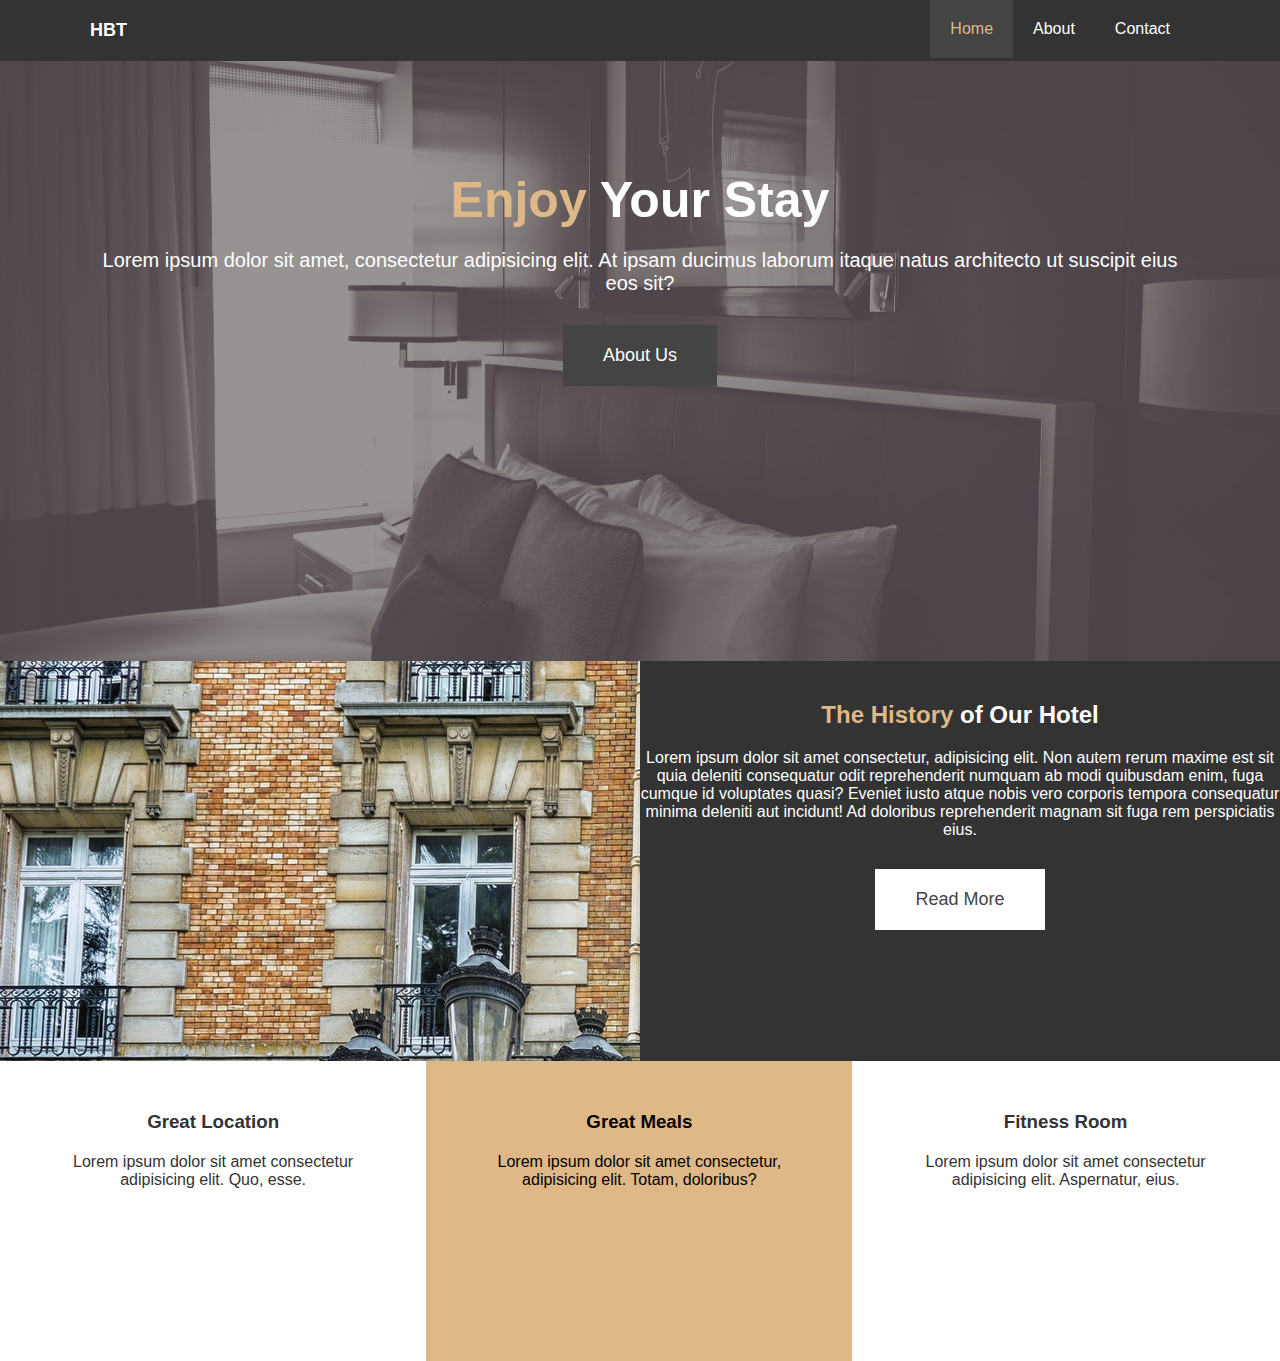
<file: index.html>
<!DOCTYPE html>
<html lang="en">
  <head>
    <meta charset="UTF-8" />
    <meta http-equiv="X-UA-Compatible" content="IE=edge" />
    <meta name="viewport" content="width=device-width, initial-scale=1.0" />
    <meta name="description" content="this is the best hotel in the world" />
    <meta name="keywords" content="kathamandu hotel, hotel, best hotel" />
    <link rel="stylesheet" href="css/style.css" />
    <title>Document</title>
  </head>
  <body>
    <header>
      <nav id="navbar">
        <div class="container">
          <h1><a href="index.html">HBT</a></h1>
          <ul>
            <li><a class="current" href="index.html"> Home</a></li>
            <li><a href="about.html"> About</a></li>
            <li><a href="contact.html">Contact</a></li>
          </ul>
        </div>
      </nav>
      <div id="showcase">
        <div class="container">
          <div class="showcase-content">
            <h1><span class="text-primary">Enjoy</span> Your Stay</h1>
            <p class="lead">
              Lorem ipsum dolor sit amet, consectetur adipisicing elit. At ipsam
              ducimus laborum itaque natus architecto ut suscipit eius eos sit?
            </p>
            <a class="btn" href="">About Us</a>
          </div>
        </div>
      </div>
    </header>
    <section id="home-info">
      <div class="info-img"></div>
      <div class="info-content bg-dark">
        <h2><span class="text-primary">The History</span> of Our Hotel</h2>
        <p class="lead">
          Lorem ipsum dolor sit amet consectetur, adipisicing elit. Non autem
          rerum maxime est sit quia deleniti consequatur odit reprehenderit
          numquam ab modi quibusdam enim, fuga cumque id voluptates quasi?
          Eveniet iusto atque nobis vero corporis tempora consequatur minima
          deleniti aut incidunt! Ad doloribus reprehenderit magnam sit fuga rem
          perspiciatis eius.
        </p>
        <a class="btn btn-light" href="about.html"> Read More</a>
      </div>
    </section>
    <section id="features">
      <div class="box bg-light">
        <h3>Great Location</h3>
        <p>
          Lorem ipsum dolor sit amet consectetur adipisicing elit. Quo, esse.
        </p>
      </div>
      <div class="box bg-primary">
        <h3>Great Meals</h3>
        <p>
          Lorem ipsum dolor sit amet consectetur, adipisicing elit. Totam,
          doloribus?
        </p>
      </div>
      <div class="box bg-light">
        <h3>Fitness Room</h3>
        <p>
          Lorem ipsum dolor sit amet consectetur adipisicing elit. Aspernatur,
          eius.
        </p>
      </div>
    </section>
  </body>
</html>
</file>
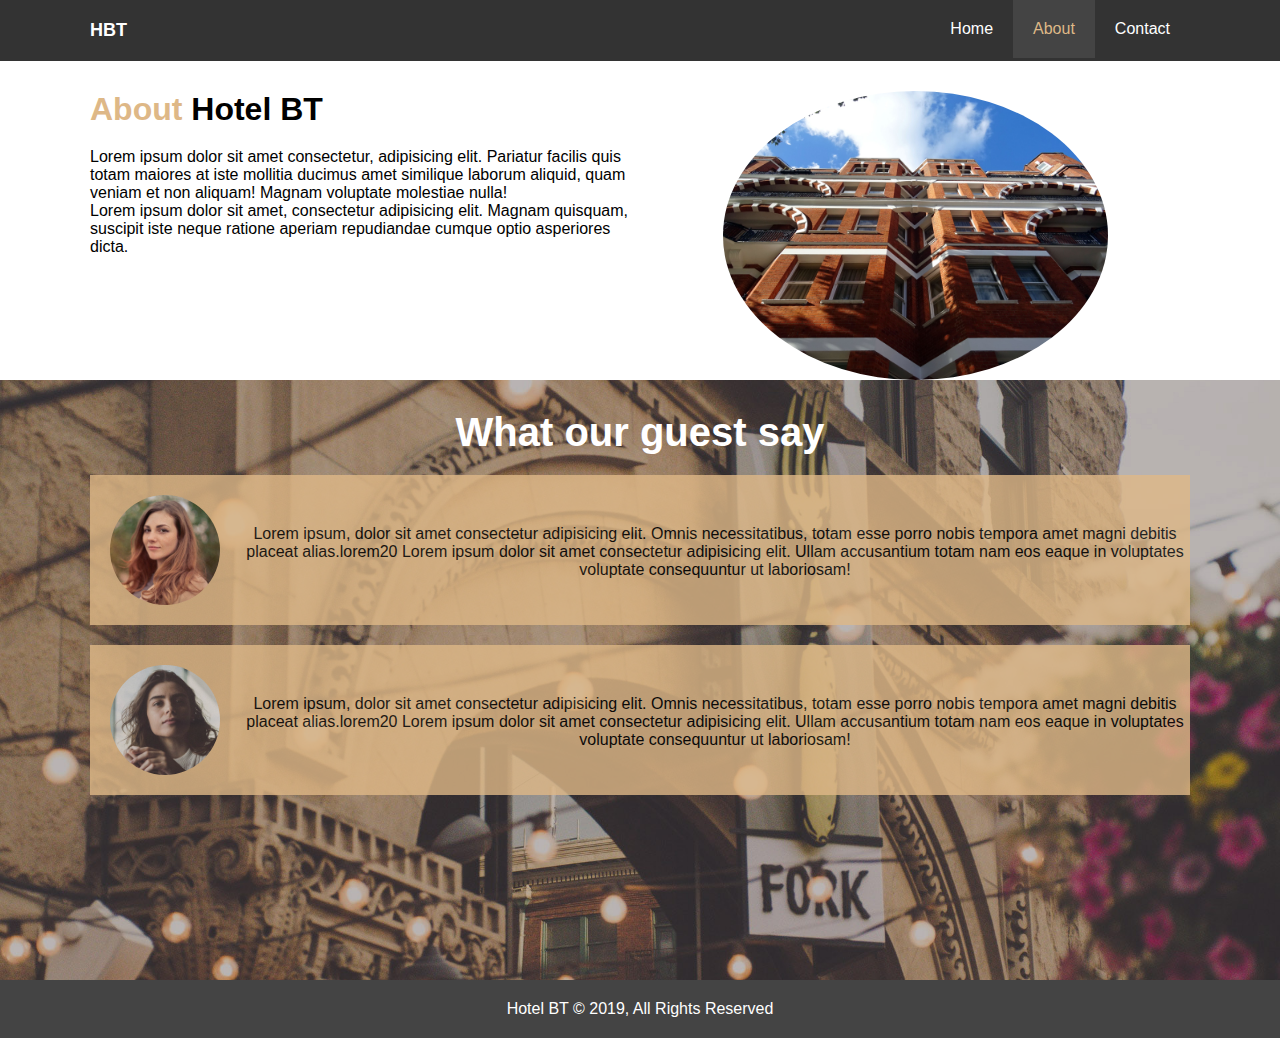
<file: about.html>
<!DOCTYPE html>
<html lang="en">
  <head>
    <meta charset="UTF-8" />
    <meta http-equiv="X-UA-Compatible" content="IE=edge" />
    <meta name="viewport" content="width=device-width, initial-scale=1.0" />
    <link rel="stylesheet" href="css/style.css" />
    <title>Document</title>
  </head>
  <body>
    <header>
      <nav id="navbar">
        <div class="container">
          <h1><a href="index.html">HBT</a></h1>
          <ul>
            <li><a href="index.html"> Home</a></li>
            <li><a class="current" href="about.html"> About</a></li>
            <li><a href="contact.html">Contact</a></li>
          </ul>
        </div>
      </nav>
    </header>
    <section id="about-info" class="py-3">
      <div class="container">
        <div class="info-left">
          <h1><span class="text-primary">About</span> Hotel BT</h1>
          <p class="lead">
            Lorem ipsum dolor sit amet consectetur, adipisicing elit. Pariatur
            facilis quis totam maiores at iste mollitia ducimus amet similique
            laborum aliquid, quam veniam et non aliquam! Magnam voluptate
            molestiae nulla!
          </p>
          <p class="lead">
            Lorem ipsum dolor sit amet, consectetur adipisicing elit. Magnam
            quisquam, suscipit iste neque ratione aperiam repudiandae cumque
            optio asperiores dicta.
          </p>
        </div>
        <div class="info-right">
          <img src="./img/photo-2.jpg" alt="hotel" />
        </div>
      </div>
    </section>
    <div class="clr"></div>
    <section id="testimonial">
      <div class="container">
        <h2 class="l-heading">What our guest say</h2>

        <div class="testimonial bg-primary">
          <img class="test-img" src="./img/person-1.jpg" alt="person-1" />
          <p class="lead">
            Lorem ipsum, dolor sit amet consectetur adipisicing elit. Omnis
            necessitatibus, totam esse porro nobis tempora amet magni debitis
            placeat alias.lorem20 Lorem ipsum dolor sit amet consectetur
            adipisicing elit. Ullam accusantium totam nam eos eaque in
            voluptates voluptate consequuntur ut laboriosam!
          </p>
        </div>

        <div class="testimonial bg-primary">
          <img class="test-img" src="./img/person-2.jpg" alt="person-2" />
          <p class="lead">
            Lorem ipsum, dolor sit amet consectetur adipisicing elit. Omnis
            necessitatibus, totam esse porro nobis tempora amet magni debitis
            placeat alias.lorem20 Lorem ipsum dolor sit amet consectetur
            adipisicing elit. Ullam accusantium totam nam eos eaque in
            voluptates voluptate consequuntur ut laboriosam!
          </p>
        </div>
      </div>
    </section>
    <div class="clr">
      <footer id="main-footer">
        <p>Hotel BT &copy; 2019, All Rights Reserved</p>
      </footer>
    </div>
  </body>
</html>
</file>
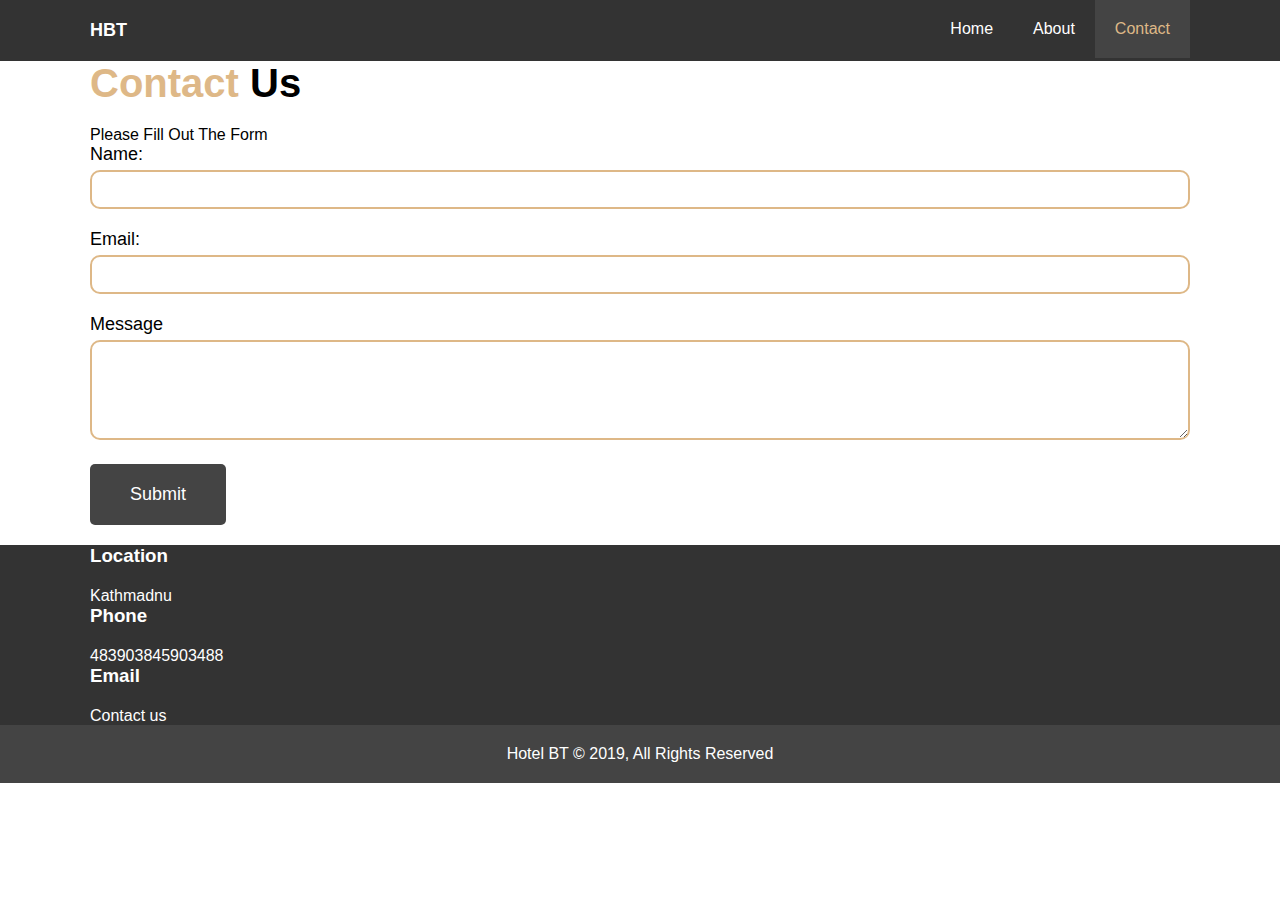
<file: contact.html>
<!DOCTYPE html>
<html lang="en">
  <head>
    <meta charset="UTF-8" />
    <meta http-equiv="X-UA-Compatible" content="IE=edge" />
    <meta name="viewport" content="width=device-width, initial-scale=1.0" />
    <link
      rel="stylesheet"
      href="https://pro.fontawesome.com/releases/v5.10.0/css/all.css"
      integrity="sha384-AYmEC3Yw5cVb3ZcuHtOA93w35dYTsvhLPVnYs9eStHfGJvOvKxVfELGroGkvsg+p"
      crossorigin="anonymous"
    />
    <link rel="stylesheet" href="css/style.css" />
    <title>About</title>
  </head>
  <body>
    <header>
      <nav id="navbar">
        <div class="container">
          <h1><a href="index.html">HBT</a></h1>
          <ul>
            <li><a href="index.html"> Home</a></li>
            <li><a href="about.html"> About</a></li>
            <li><a class="current" href="contact.html">Contact</a></li>
          </ul>
        </div>
      </nav>
    </header>
    <section id="contact">
      <div class="container">
        <h1 class="l-heading"><span class="text-primary">Contact</span> Us</h1>
        <p class="lead">Please Fill Out The Form</p>
        <form class="contact-form" action="process.js">
          <div class="form-group">
            <label for="name">Name:</label>
            <input type="text" name="name" id="name" />
          </div>
          <div class="form-group">
            <label for="email">Email: </label>
            <input type="email" name="email" id="email" />
          </div>
          <div class="form-group">
            <label for="message">Message</label>
            <textarea name="message" id="message"></textarea>
          </div>
          <div>
            <button type="submit" class="btn">Submit</button>
          </div>
        </form>
      </div>
    </section>
    <section id="contact-info " class="bg-dark">
      <div class="container">
        <div class="box">
          <i class="fas fa-hotel fa-3x"></i>
          <h3>Location</h3>
          <p>Kathmadnu</p>
        </div>
        <div class="box">
          <i class="fas fa-phone fa-3x"></i>
          <h3>Phone</h3>
          <p>483903845903488</p>
        </div>
        <div class="box">
          <i class="fas fa-envelope fa-3x"></i>
          <h3>Email</h3>
          <p>Contact us</p>
        </div>
      </div>
    </section>
    <div class="clr">
      <footer id="main-footer">
        <p>Hotel BT &copy; 2019, All Rights Reserved</p>
      </footer>
    </div>
  </body>
</html>
</file>
<file: css/style.css>
/* css reset */
* {
  margin: 0;
  padding: 0;
  box-sizing: border-box;
}
/* main css */
body {
  font-family: "Segoe UI", Tahoma, Geneva, Verdana, sans-serif;
}
a {
  text-decoration: none;
}
h1,
h2,
h3 {
  padding-bottom: 20px;
}
/* utility */
.container {
  margin: auto;
  max-width: 1100px;
}
.bg-dark {
  background: #333;
  color: white;
}
.bg-light {
  background: white;
  color: #333;
}
.bg-primary {
  background: burlywood;
}
.text-primary {
  color: burlywood;
}
.btn {
  font-size: 18px;
  display: inline-block;
  background: #444;
  color: white;
  padding: 20px 40px;
  border: none;
  overflow: auto;
}
.btn-light {
  background: white;
  color: #444;
}

.btn:hover {
  background: burlywood;
  border-radius: 10px;
  color: #444;
}
.clr {
  clear: both;
}
/* paddding */
.py-1 {
  padding: 10px 0;
}
.py-2 {
  padding: 20px 0;
}
.py-3 {
  padding: 30px 0;
}
.l-heading {
  font-size: 40px;
}

/* navbar */
#navbar {
  background: #333;
  overflow: auto;
}
#navbar h1 {
  font-size: 18px;
  float: left;
  padding-top: 20px;
}
#navbar a {
  color: white;
}
#navbar ul {
  float: right;
  list-style: none;
}
#navbar ul li {
  float: left;
}
#navbar ul li a {
  display: block;
  padding: 20px;
  text-align: center;
}
#navbar ul li a:hover,
#navbar ul li a.current {
  background-color: #444;
  color: burlywood;
}

/* showcase */
#showcase {
  background: url("../img/showcase.jpg") no-repeat center center/cover;
  height: 600px;
}
#showcase .showcase-content {
  text-align: center;
  padding-top: 110px;
  color: white;
}
#showcase h1 {
  font-size: 50px;
}
#showcase p {
  font-size: 20px;
  padding: 0 10px;
  padding-bottom: 30px;
}
/* home info */
#home-info {
  height: 400px;
}
#home-info .info-img {
  float: left;
  background: url("../img/photo-1.jpg") no-repeat;
  width: 50%;
  min-height: 100%;
}
#home-info .info-content {
  float: right;
  width: 50%;
  text-align: center;
  padding-top: 40px;
  min-height: 100%;
  color: white;
}
#home-info .info-content p {
  padding-bottom: 30px;
}

/* features */
#features .box {
  float: left;
  width: 33.3%;
  padding: 50px;
  text-align: center;
  height: 300px;
}
/* main foooter */
#main-footer {
  text-align: center;
  background: #444;
  color: white;
  padding: 20px;
}

/* about page */
#about-info .info-right {
  float: right;
  width: 50%;
  min-height: 100%;
}
#about-info .info-right img {
  width: 70%;
  margin: auto;
  display: block;
  border-radius: 50%;
}
#about-info .info-left {
  float: left;
  width: 50%;
  min-height: 100%;
}

#testimonial {
  height: 600px;
  text-align: center;
  padding-top: 30px;
  background: url("../img/test-bg.jpg") no-repeat center center/cover;
}
#testimonial h2 {
  color: white;
}
.testimonial {
  height: 150px;
  margin-bottom: 20px;
  opacity: 0.8;
}
.test-img {
  float: left;
  display: inline-block;
  height: 150px;
  border-radius: 50%;
  padding: 20px;
}
.testimonial p {
  padding-top: 50px;
  text-align: center;
}
/*contact form */
.contact-form .form-group {
  margin-bottom: 20px;
}
.form-group label {
  font-size: 18px;
  display: block;
  margin-bottom: 5px;
}
.contact-form input,
.contact-form textarea {
  padding: 10px;
  width: 100%;
  border-radius: 10px;

  border: 2px solid burlywood;
}
.contact-form textarea {
  height: 100px;
}
.contact-form input:focus,
.contact-form textarea:focus {
  outline: none;
  border-color: brown;
}
.contact-form .btn {
  margin-bottom: 20px;
  border-radius: 5px;
}
#contact-info .box {
  display: inline;

  padding: 50px;
  text-align: center;
  height: 300px;
}
</file>
